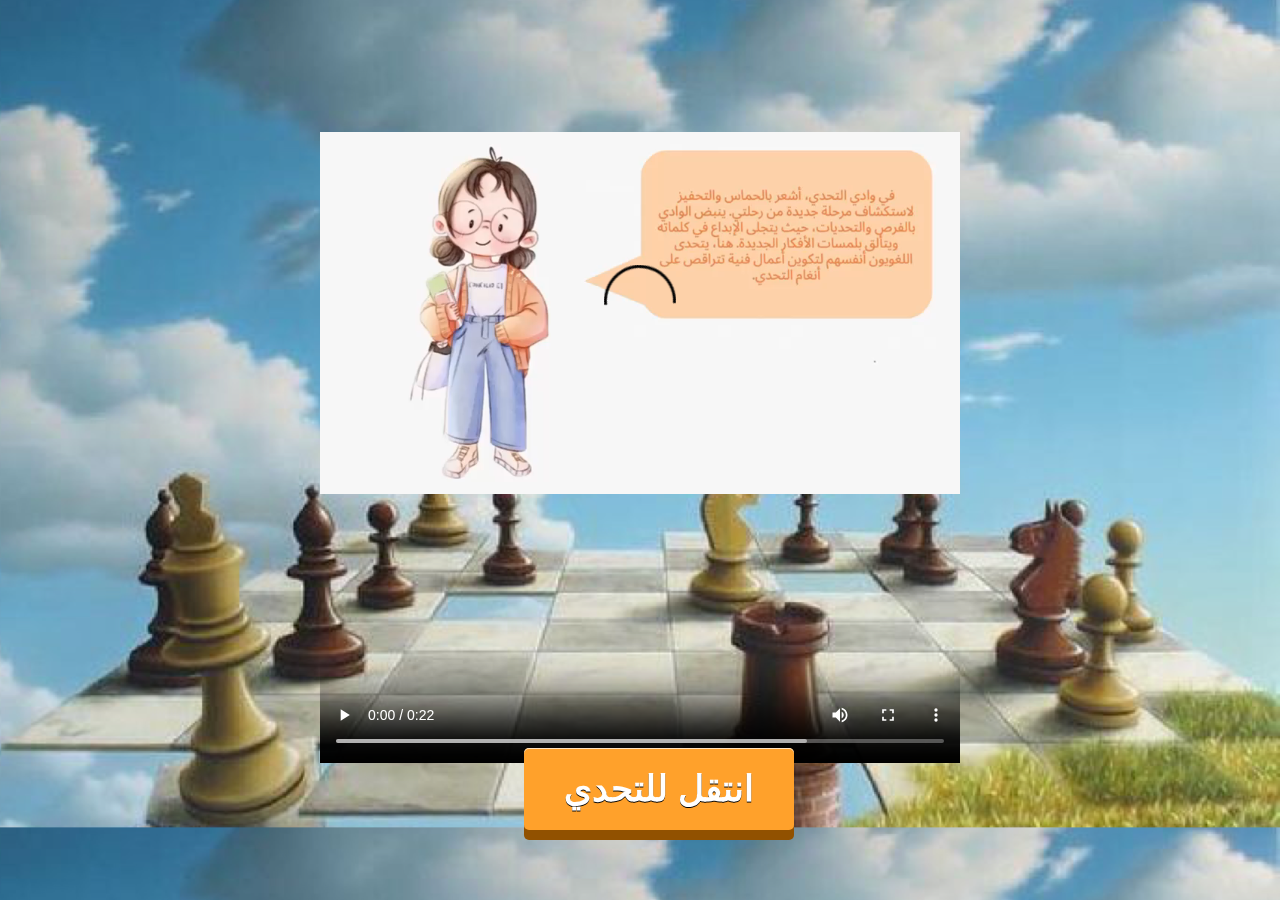
<file: balagha-main/introlevel3.html>
<!DOCTYPE html>
<html dir="rtl" lang="ar">

<head>
    <meta charset="utf-8" name="viewport" content="width=device-width, initial-scale=1.0">
    <title>بلاغة</title>
    <link rel="stylesheet" href="Styles/Level3intro.css">
</head>

<body>
    <div class="center-screen">
        <video width="900" height="900" autoplay controls>
            <source src="videos/cahllangeingVid.mp4" type="video/mp4">
            عذرا! متصفحك لا يدعم الفيديوهات
        </video>
    </div>

    <div class="nextbtn">
        <div class="button">
            <a href="phase3challange.html">انتقل  للتحدي</a>
        </div>
    </div>
</body>

</html>
</file>
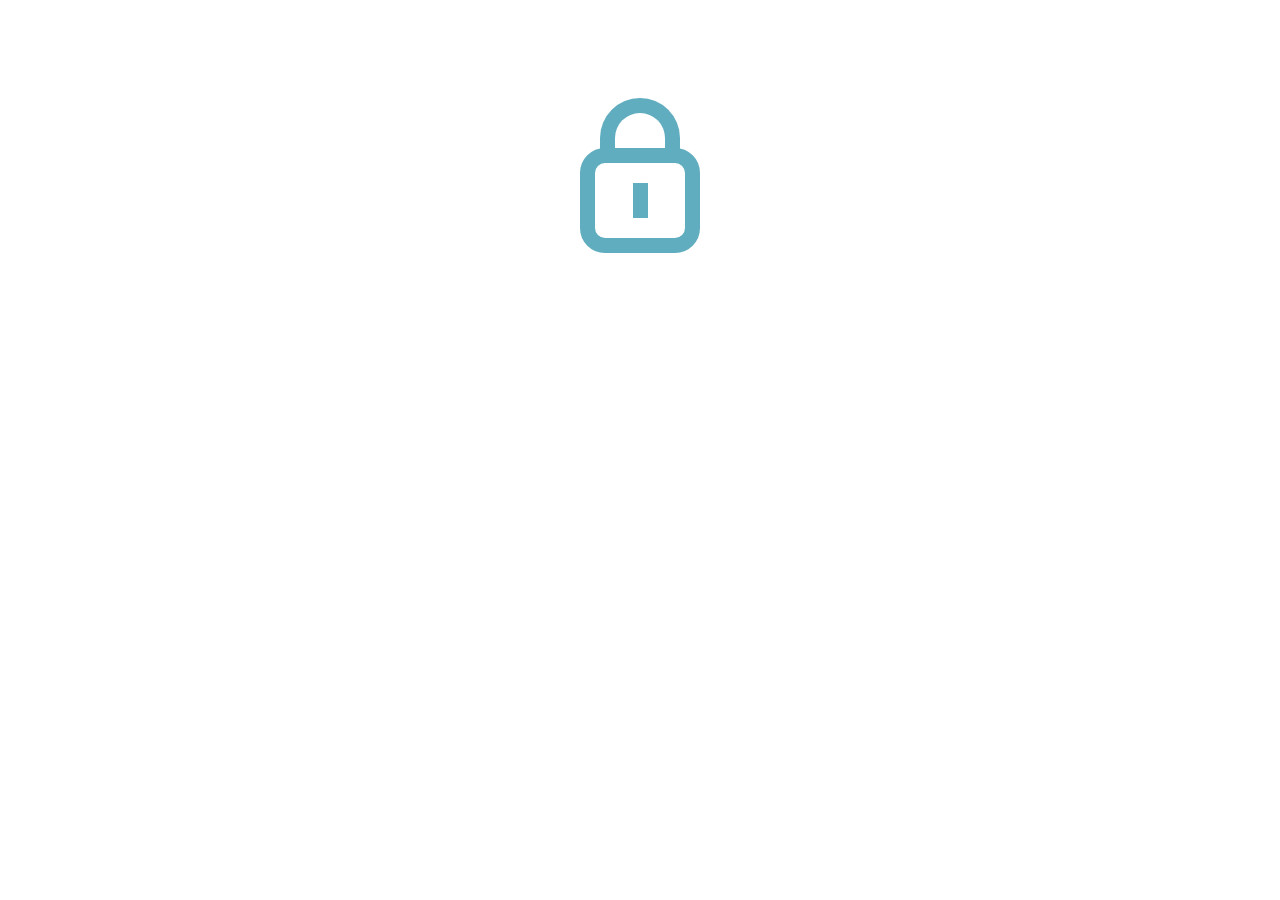
<file: balagha-main/keytoLevel2.html>
<!DOCTYPE html>

<html dir="rtl" lang="ar">

<head>
  <meta charset="utf-8" name="viewport" content="width=device-width, initial-scale=1.0">
  <title>بلاغة</title>
  <link rel="stylesheet" href="Styles/lock.css">
  <script src="https://code.jquery.com/jquery-3.6.4.min.js"></script>
  <script src="Scripts/lock.js"></script>

</head>

<div class="container">
    <a class="lock" href="lock.js/void" onclick="onBtnClickHandle('wadi2.html')"></a>
  </div>

</html>
</file>
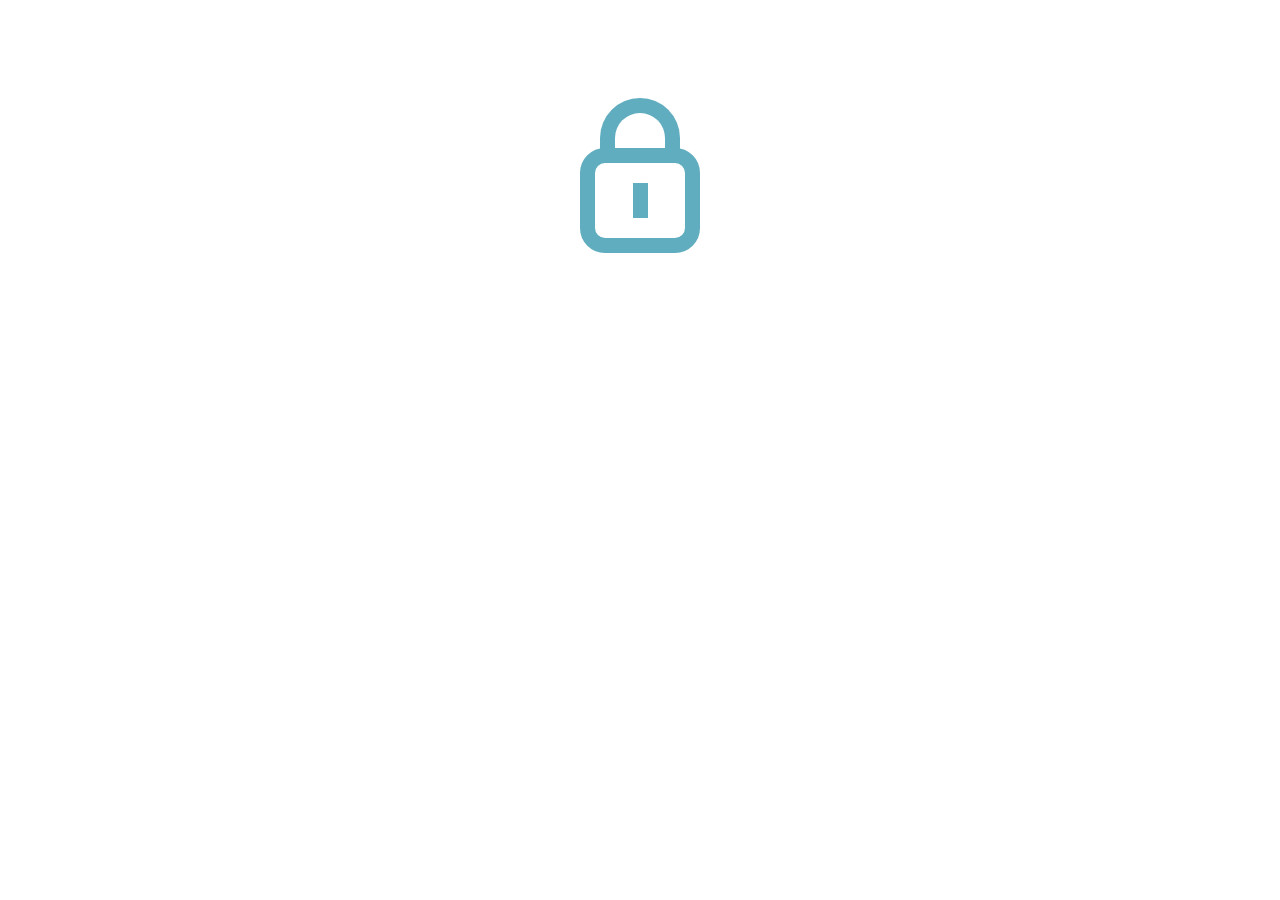
<file: balagha-main/keytoSong.html>
<!DOCTYPE html>

<html dir="rtl" lang="ar">

<head>
  <meta charset="utf-8" name="viewport" content="width=device-width, initial-scale=1.0">
  <title>بلاغة</title>
  <link rel="stylesheet" href="Styles/lock.css">
  <script src="https://code.jquery.com/jquery-3.6.4.min.js"></script>
  <script src="Scripts/lock.js"></script>

</head>


<div class="container">
    <a class="lock" href="lock.js/void" onclick="onBtnClickHandle('wadiSong.html')"></a>
  </div>

</html>
</file>
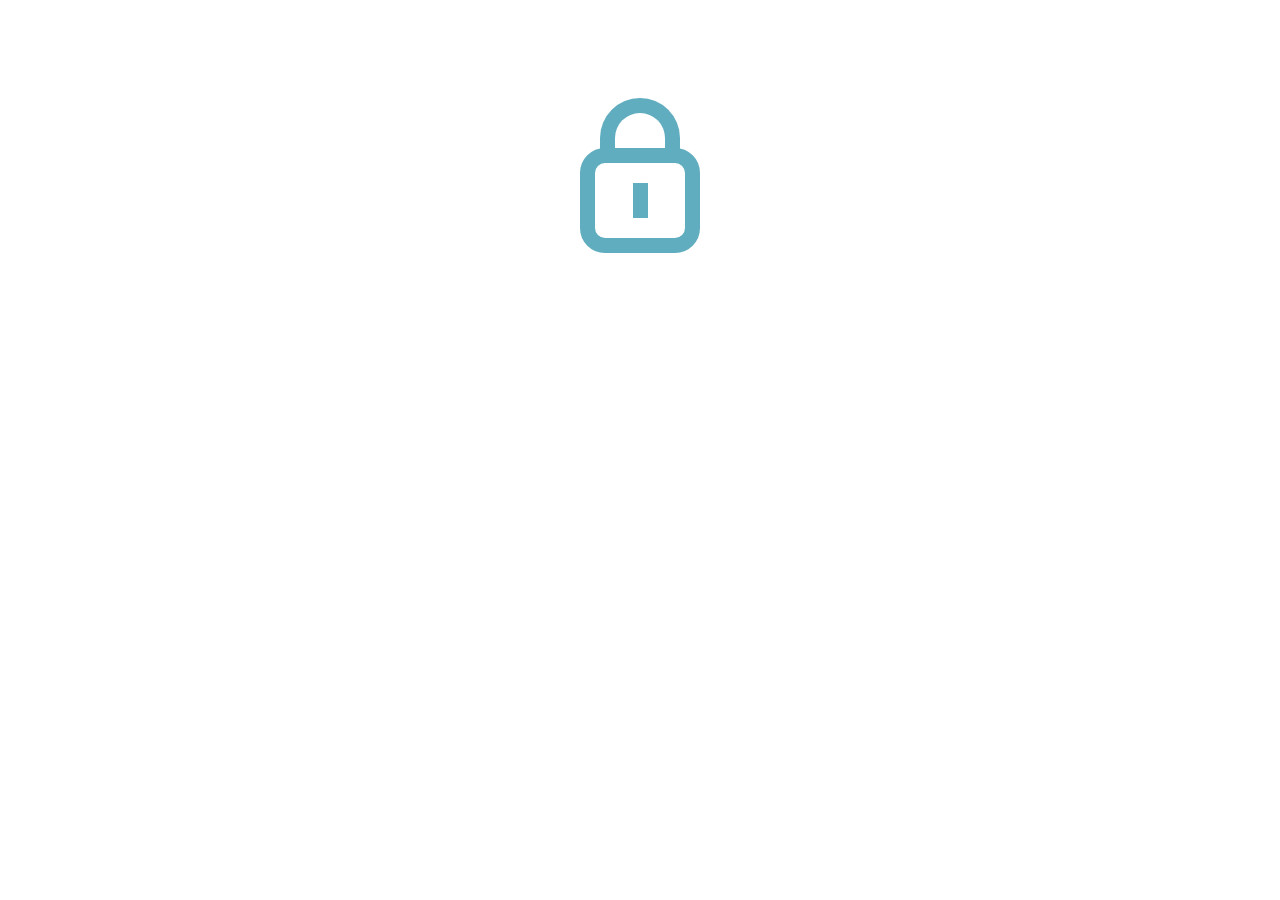
<file: balagha-main/level3ketnote.html>
<!DOCTYPE html>

<html dir="rtl" lang="ar">

<head>
<meta charset="utf-8" name="viewport" content="width=device-width, initial-scale=1.0">
<title>بلاغة</title>
<link rel="stylesheet" href="Styles/lock.css">
<script src="https://code.jquery.com/jquery-3.6.4.min.js"></script>
<script src="Scripts/lock.js"></script>

</head>

<div class="container">
    <a class="lock" href="lock.js/void" onclick="onBtnClickHandle('introlevel3.html')"></a>
</div>

</html>
</file>
<file: balagha-main/Styles/Level3intro.css>
body {
    margin: 0;
    padding: 0;
    overflow: hidden;
    background-image: url('../images/background.png');
    background-size: cover;
    background-position: auto;
    background-color: bisque;
   
}

.center-screen {
    text-align: center;
    position: absolute;
    top: 35%;
    left: 50%;
    transform: translate(-50%, -50%);
}

video {
    max-width: 100%; /* Ensure the video does not exceed the viewport width */
    max-height: 100%; /* Ensure the video does not exceed the viewport height */
}

.nextbtn {
    position: fixed;
    bottom: 70px; /* Adjust as needed */
    right: 38%;
}


.button a{
    color:white;
    font-family:Helvetica, sans-serif;
    font-weight:bold;
    font-size:36px;
    text-align: center;
    text-decoration:none;
    background-color:#FFA12B;
    display:block;
    position:relative;
    padding:20px 40px;
    
    -webkit-tap-highlight-color: rgba(0, 0, 0, 0);
    text-shadow: 0px 1px 0px #000;
    filter: dropshadow(color=#000, offx=0px, offy=1px);
    
    -webkit-box-shadow:inset 0 1px 0 #FFE5C4, 0 10px 0 #915100;
    -moz-box-shadow:inset 0 1px 0 #FFE5C4, 0 10px 0 #915100;
    box-shadow:inset 0 1px 0 #FFE5C4, 0 10px 0 #915100;
    
    -webkit-border-radius: 5px;
    -moz-border-radius: 5px;
    border-radius: 5px;
  }

.button:hover {
    transform: scale(1.1);
}
</file>
<file: balagha-main/Styles/lock.css>
/* :::::::::::::: Presentation css */
* {
    margin: 0;
    padding: 0;
    box-sizing: border-box;
    --locked-color: #5fadbf;
    --unlocked-color: #ff5153;
  }
  .container {
    display: flex;
    align-items: center;
    justify-content: center;
    min-height: 400px;
  }
  /* :::::::::::::: Required CSS */
  /* Locked */
  .lock {
    width: 120px; /* 24px * 5 */
    height: 105px; /* 21px * 5 */
    border: 15px solid var(--locked-color); /* 3px * 5 */
    border-radius: 25px; /* 5px * 5 */
    position: relative;
    cursor: pointer;
    -webkit-transition: all 0.1s ease-in-out;
    transition: all 0.1s ease-in-out;
  }
  
  .lock:after {
    content: "";
    display: block;
    background: var(--locked-color);
    width: 15px; /* 3px * 5 */
    height: 35px; /* 7px * 5 */
    position: absolute;
    top: 50%;
    left: 50%;
    margin: -17.5px 0 0 -7.5px; /* -3.5px * 5, -2px * 5 */
    -webkit-transition: all 0.1s ease-in-out;
    transition: all 0.1s ease-in-out;
  }
  
  .lock:before {
    content: "";
    display: block;
    width: 50px; /* 10px * 5 */
    height: 50px; /* 10px * 5 */
    bottom: 100%;
    position: absolute;
    left: 50%;
    margin-left: -40px; /* -8px * 5 */
    border: 15px solid var(--locked-color); /* 3px * 5 */
    border-top-right-radius: 250px; /* 50px * 5 */
    border-top-left-radius: 250px; /* 50px * 5 */
    border-bottom: 0;
    -webkit-transition: all 0.1s ease-in-out;
    transition: all 0.1s ease-in-out;
  }
  
  /* Locked Hover */
  .lock:hover:before {
    height: 60px; /* 12px * 5 */
  }
  
  /* Unlocked */
  .unlocked {
    transform: rotate(10deg);
  }
  
  .unlocked:before {
    bottom: 130%; /* 130% * 5 */
    left: 31%; /* 31% * 5 */
    margin-left: -57.5px; /* -11.5px * 5 */
    transform: rotate(-45deg);
  }
  
  .unlocked,
  .unlocked:before {
    border-color: var(--unlocked-color);
  }
  
  .unlocked:after {
    background: var(--unlocked-color);
  }
  
  /* Unlocked Hover */
  .unlocked:hover {
    transform: rotate(3deg);
  }
  
  .unlocked:hover:before {
    height: 50px; /* 10px * 5 */
    left: 40%; /* 40% * 5 */
    bottom: 124%; /* 124% * 5 */
    transform: rotate(-30deg);
  }
</file>
